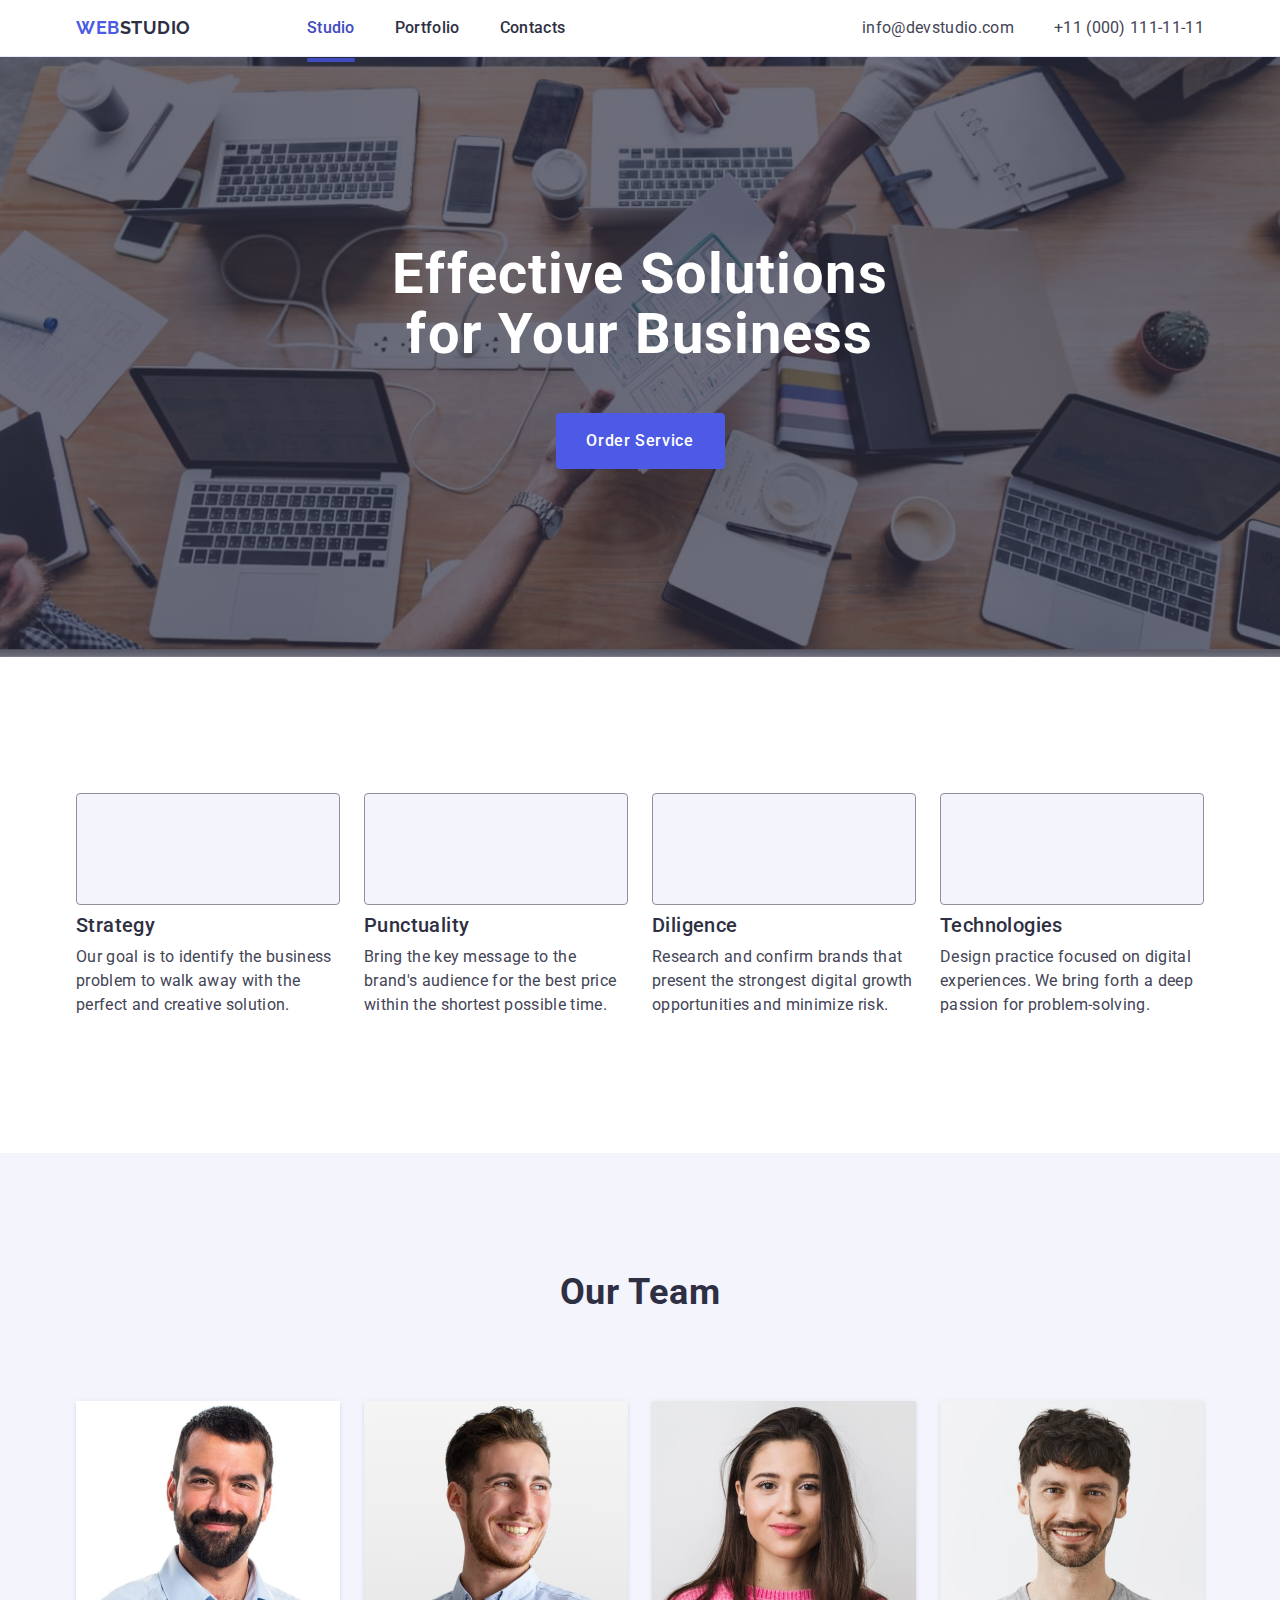
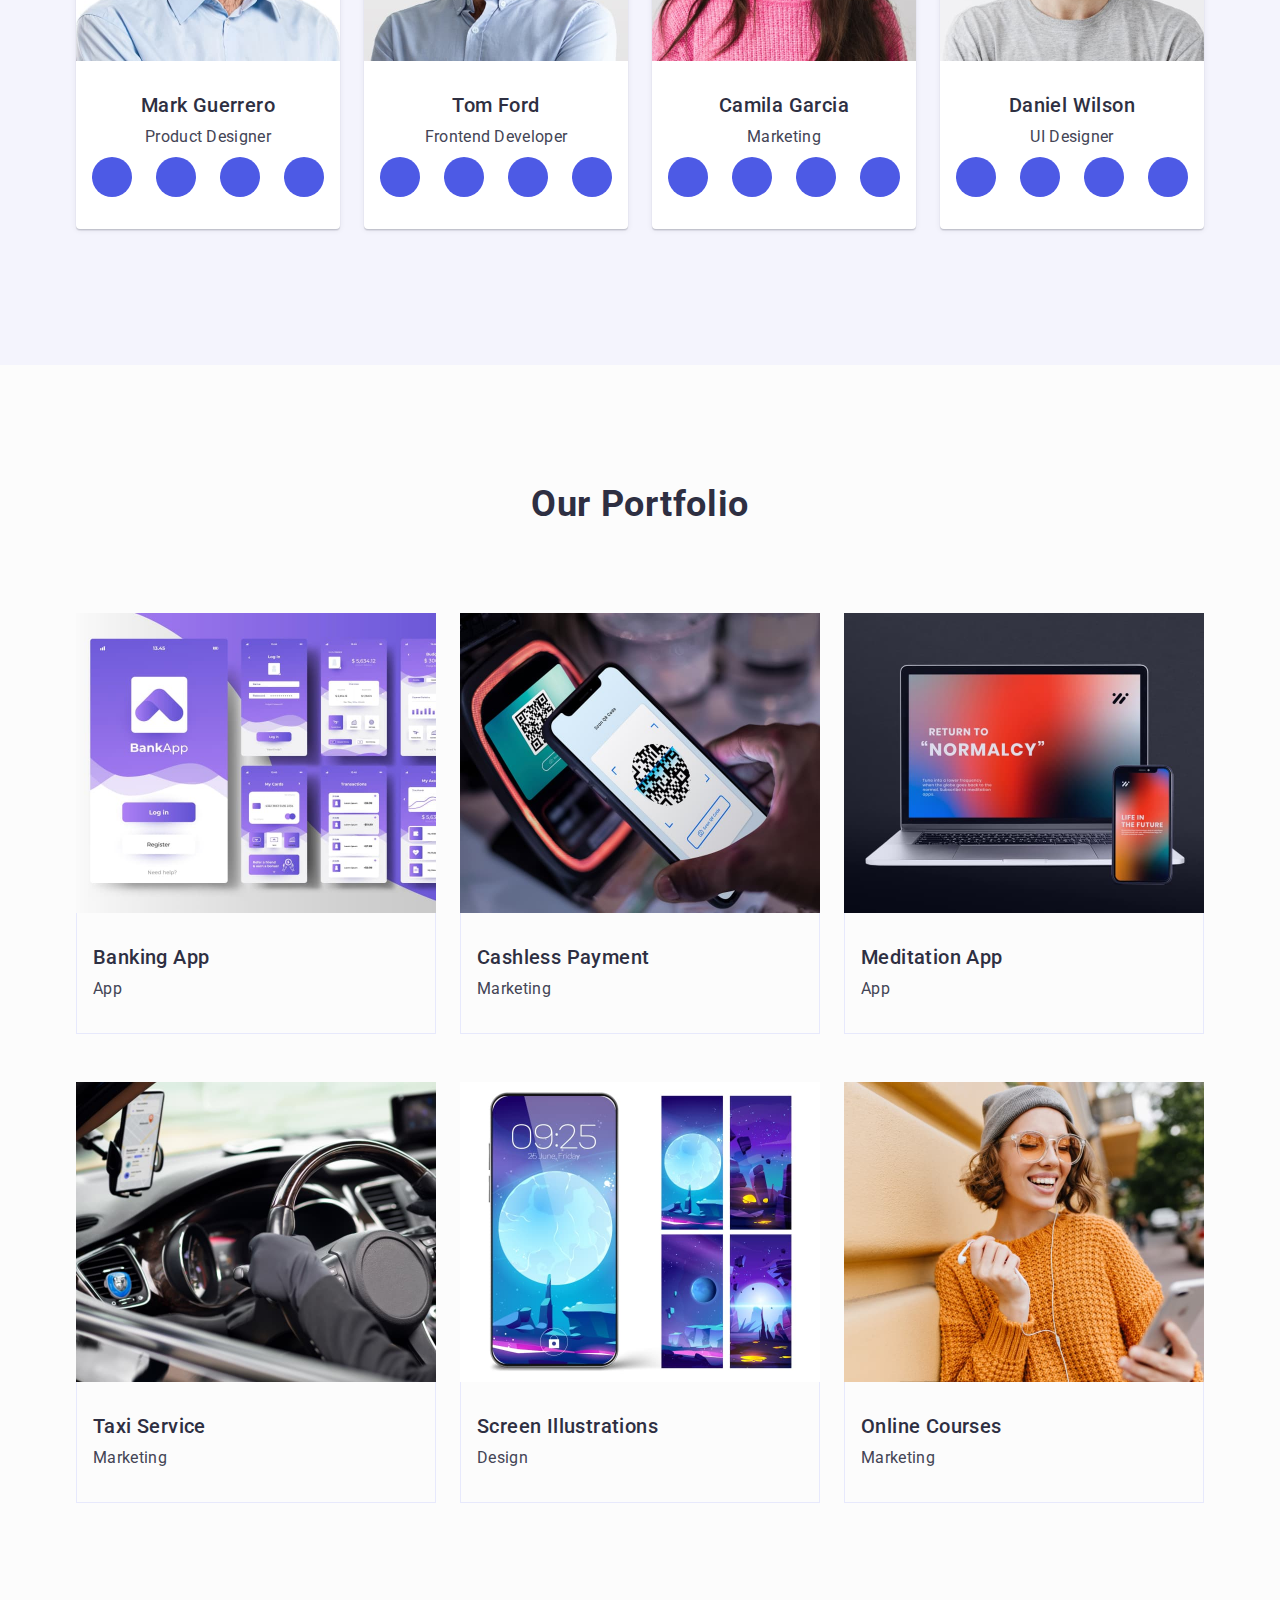
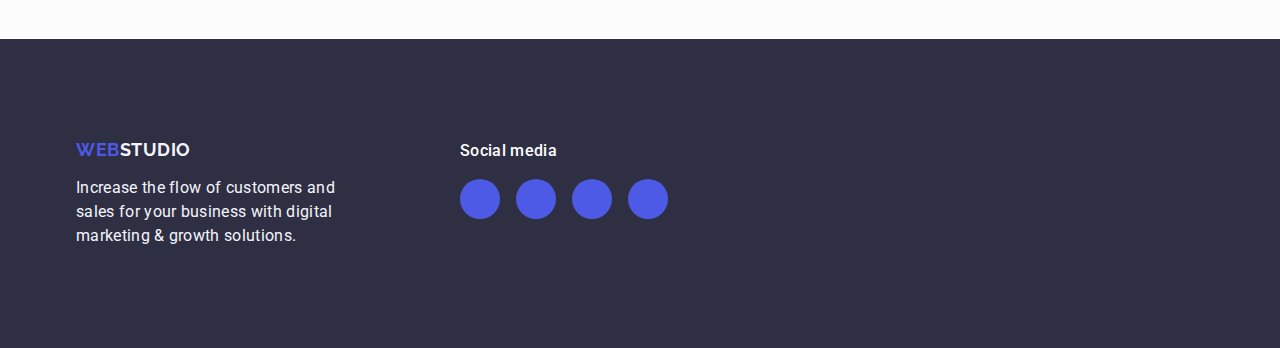
<file: index.html>
<!DOCTYPE html>
<html lang="en">
  <head>
    <meta charset="UTF-8" />
    <meta name="viewport" content="width=device-width, initial-scale=1.0" />
    <title>WebStudio</title>
    <link rel="preconnect" href="https://fonts.googleapis.com" />
    <link rel="preconnect" href="https://fonts.gstatic.com" crossorigin />
    <link
      href="https://fonts.googleapis.com/css2?family=Raleway:ital,wght@0,700;1,700&family=Roboto:wght@400;500;700&display=swap"
      rel="stylesheet"
    />
    <link
      rel="stylesheet"
      href="https://cdnjs.cloudflare.com/ajax/libs/modern-normalize/3.0.1/modern-normalize.min.css"
    />
    <link rel="stylesheet" href="./css/styles.css" />
  </head>

  <body>
    <svg
      xmlns="http://www.w3.org/2000/svg"
      aria-hidden="true"
      style="position: absolute; width: 0; height: 0; overflow: hidden"
    >
      <defs>
        <symbol id="icon-facebook" viewBox="0 0 32 32">
          <path
            fill="#f4f4fd"
            d="M21.329 5.313h2.921V.225C23.746.156 22.013 0 19.994 0c-4.212 0-7.097 2.649-7.097 7.519V12H8.249v5.688h4.648V32h5.699V17.689h4.46l.708-5.688h-5.169V8.082c.001-1.644.444-2.769 2.735-2.769z"
            style="fill: var(--color1, #f4f4fd)"
          />
        </symbol>
        <symbol id="icon-instagram" viewBox="0 0 32 32">
          <path
            fill="#f4f4fd"
            d="M31.969 9.408c-.075-1.7-.35-2.869-.744-3.882a7.803 7.803 0 0 0-1.85-2.838A7.867 7.867 0 0 0 26.543.844C25.524.45 24.361.175 22.661.1 20.948.019 20.404 0 16.06 0s-4.888.019-6.595.094c-1.7.075-2.869.35-3.882.744a7.803 7.803 0 0 0-2.838 1.85A7.867 7.867 0 0 0 .901 5.52C.507 6.539.232 7.702.157 9.402c-.081 1.713-.1 2.257-.1 6.601s.019 4.888.094 6.595c.075 1.7.35 2.869.744 3.882a7.895 7.895 0 0 0 1.85 2.838 7.867 7.867 0 0 0 2.832 1.844c1.019.394 2.182.669 3.882.744 1.706.075 2.25.094 6.595.094s4.888-.019 6.595-.094c1.7-.075 2.869-.35 3.882-.744a8.181 8.181 0 0 0 4.682-4.682c.394-1.019.669-2.182.744-3.882.075-1.707.094-2.25.094-6.595s-.006-4.888-.081-6.595zm-2.882 13.065c-.069 1.563-.331 2.407-.55 2.969a5.31 5.31 0 0 1-3.038 3.038c-.563.219-1.413.481-2.969.55-1.688.075-2.194.094-6.464.094s-4.782-.019-6.464-.094c-1.563-.069-2.407-.331-2.969-.55a4.926 4.926 0 0 1-1.838-1.194 4.974 4.974 0 0 1-1.194-1.838c-.219-.563-.481-1.413-.55-2.969-.075-1.688-.094-2.194-.094-6.464s.019-4.782.094-6.464c.069-1.563.331-2.407.55-2.969a4.868 4.868 0 0 1 1.2-1.838A4.974 4.974 0 0 1 6.639 3.55c.563-.219 1.413-.481 2.969-.55 1.688-.075 2.194-.094 6.464-.094 4.276 0 4.782.019 6.464.094 1.563.069 2.407.331 2.969.55a4.914 4.914 0 0 1 1.838 1.194 4.974 4.974 0 0 1 1.194 1.838c.219.563.481 1.413.55 2.969.075 1.688.094 2.194.094 6.464s-.019 4.77-.094 6.458z"
            style="fill: var(--color1, #f4f4fd)"
          />
          <path
            fill="#f4f4fd"
            d="M16.059 7.783c-4.538 0-8.22 3.682-8.22 8.22s3.682 8.22 8.22 8.22c4.539 0 8.22-3.682 8.22-8.22s-3.682-8.22-8.22-8.22zm0 13.552a5.333 5.333 0 0 1 0-10.664 5.333 5.333 0 0 1 0 10.664zM26.524 7.458a1.919 1.919 0 1 1-3.838 0 1.919 1.919 0 0 1 3.838 0z"
            style="fill: var(--color1, #f4f4fd)"
          />
        </symbol>
        <symbol id="icon-linkedin" viewBox="0 0 32 32">
          <path
            fill="#f4f4fd"
            d="M31.992 32v-.001H32V20.263c0-5.741-1.236-10.164-7.948-10.164-3.227 0-5.392 1.771-6.276 3.449h-.093v-2.913h-6.364v21.364h6.627V21.42c0-2.785.528-5.479 3.977-5.479 3.399 0 3.449 3.179 3.449 5.657v10.401h6.62zM.528 10.636h6.635V32H.528V10.636zM3.843 0C1.722 0 0 1.721 0 3.843s1.721 3.879 3.843 3.879c2.121 0 3.843-1.757 3.843-3.879A3.846 3.846 0 0 0 3.843 0z"
            style="fill: var(--color1, #f4f4fd)"
          />
        </symbol>
        <symbol id="icon-twitter" viewBox="0 0 32 32">
          <path
            fill="#f4f4fd"
            d="M32 6.078c-1.19.522-2.458.868-3.78 1.036a6.523 6.523 0 0 0 2.886-3.626 13.11 13.11 0 0 1-4.16 1.588A6.574 6.574 0 0 0 22.154 3c-3.632 0-6.556 2.948-6.556 6.562 0 .52.044 1.02.152 1.496-5.454-.266-10.28-2.88-13.522-6.862a6.605 6.605 0 0 0-.898 3.316 6.57 6.57 0 0 0 2.914 5.452 6.479 6.479 0 0 1-2.964-.808v.072c0 3.188 2.274 5.836 5.256 6.446a6.548 6.548 0 0 1-1.72.216 5.8 5.8 0 0 1-1.242-.112c.85 2.598 3.262 4.508 6.13 4.57a13.182 13.182 0 0 1-8.134 2.798c-.538 0-1.054-.024-1.57-.09A18.469 18.469 0 0 0 10.064 29c12.072 0 18.672-10 18.672-18.668 0-.29-.01-.57-.024-.848A13.087 13.087 0 0 0 32 6.078z"
            style="fill: var(--color1, #f4f4fd)"
          />
        </symbol>
        <symbol id="icon-antenna" viewBox="0 0 32 32">
          <path
            fill="#2e2f42"
            d="m30.773 22.098-8.443-8.505.937-4.615c.242.094.499.144.758.146h.006a2.159 2.159 0 1 0-2.008-1.435l-4.96.605L8.972.161a.534.534 0 0 0-.377-.16.532.532 0 0 0-.373.155L6.709 1.66a.534.534 0 0 0 0 .754l.814.826a14.943 14.943 0 0 0 2.519 17.663.513.513 0 0 0 .146.098c-.034.18-.051.364-.052.547v6.187h-6.4a2.67 2.67 0 0 0-2.667 2.667v1.067c0 .295.239.533.533.533h24.533a.533.533 0 0 0 .533-.533v-1.067a2.67 2.67 0 0 0-2.667-2.667h-6.4v-2.742a15.09 15.09 0 0 0 3.049.32 14.854 14.854 0 0 0 7.04-1.783l.818.823a.534.534 0 0 0 .377.16.532.532 0 0 0 .373-.155l1.513-1.504a.534.534 0 0 0 0-.754zM23.28 6.233a1.067 1.067 0 1 1 .753 1.822h-.003a1.067 1.067 0 0 1-.747-1.823h-.002zm-1.256 3.505-.598 2.946-1.175-1.182 1.774-1.763zm-.605-.902-1.92 1.909-1.485-1.493 3.405-.415zM24.004 28.8a1.6 1.6 0 0 1 1.6 1.6v.533H2.137V30.4a1.6 1.6 0 0 1 1.6-1.6h20.267zm-7.467-2.133v1.067h-5.333v-1.067h5.333zM11.204 25.6v-4.053c0-1.294 1.196-2.347 2.667-2.347s2.667 1.053 2.667 2.347V25.6h-5.333zm6.4-1.696v-2.357c0-1.882-1.675-3.413-3.733-3.413a3.8 3.8 0 0 0-3.281 1.786A13.87 13.87 0 0 1 8.311 4.033l18.602 18.708a13.818 13.818 0 0 1-9.309 1.163zm11.289-.684L7.836 2.039l.755-.752 7.935 7.98c.004 0 .006.007.01.01l13.115 13.191-.757.752z"
            style="fill: var(--color2, #2e2f42)"
          />
          <path
            fill="#4d5ae5"
            d="M13.876 20.267h-.005a1.6 1.6 0 1 0-.004 3.2h.005a1.6 1.6 0 1 0 .004-3.2zm.373 1.978a.534.534 0 0 1-.752-.756.534.534 0 0 1 .373-.155.534.534 0 0 1 .374.911h.005z"
            style="fill: var(--color3, #4d5ae5)"
          />
        </symbol>
        <symbol id="icon-astronaut" viewBox="0 0 32 32">
          <path
            fill="#4d5ae5"
            d="M31.974 4.524a.534.534 0 0 0-.43-.363l-1.91-.278-.855-1.731c-.179-.365-.777-.365-.956 0l-.855 1.731-1.91.278a.535.535 0 0 0-.296.91l1.383 1.348-.326 1.903c-.034.2.048.402.212.522a.53.53 0 0 0 .562.04l1.709-.899 1.709.899a.536.536 0 0 0 .775-.563l-.326-1.903 1.383-1.348a.536.536 0 0 0 .135-.547zm-2.463 1.327a.534.534 0 0 0-.153.472l.191 1.114-1-.526a.533.533 0 0 0-.498 0l-1.001.526.191-1.114a.534.534 0 0 0-.153-.472l-.81-.789 1.119-.163a.532.532 0 0 0 .402-.292l.5-1.013.5 1.013a.535.535 0 0 0 .402.292l1.119.163-.809.789zM26.133 20.522h-1.067v1.067h1.067v-1.067zM26.133 22.656h-1.067v1.067h1.067v-1.067zM27.2 21.589h-1.067v1.067H27.2v-1.067zM25.067 21.589H24v1.067h1.067v-1.067zM22.4 26.389h-1.067v1.067H22.4v-1.067zM22.4 28.522h-1.067v1.067H22.4v-1.067zM23.467 27.456H22.4v1.067h1.067v-1.067zM21.333 27.456h-1.067v1.067h1.067v-1.067zM16 24.256h-1.067v1.067H16v-1.067zM16 26.389h-1.067v1.067H16v-1.067zM17.067 25.322H16v1.067h1.067v-1.067zM14.933 25.322h-1.067v1.067h1.067v-1.067zM5.867 6.122H4.8v1.067h1.067V6.122zM5.867 8.255H4.8v1.067h1.067V8.255z"
            style="fill: var(--color3, #4d5ae5)"
          />
          <path
            fill="#4d5ae5"
            d="M6.933 7.189H5.866v1.067h1.067V7.189zM4.8 7.189H3.733v1.067H4.8V7.189z"
            style="fill: var(--color3, #4d5ae5)"
          />
          <path
            fill="#2e2f42"
            d="M24.715 14.159a1.775 1.775 0 0 0-1.188-.705 1.778 1.778 0 0 0-1.34.352l-1.252.96-1.898 1.417-1.358-.541c2.421-1.086 4.114-3.508 4.114-6.32 0-3.823-3.123-6.933-6.961-6.933s-6.961 3.11-6.961 6.933a6.86 6.86 0 0 0 1.12 3.758l-2.764-.024h-.005c-.009 0-.015.004-.023.005a.515.515 0 0 0-.155.031l-.038.013c-.006.003-.013.003-.019.006l-3.233 1.596-.001.001-1.893.911a.397.397 0 0 0-.063.035 1.779 1.779 0 0 0-.598 2.295c.22.429.595.745 1.056.889a1.776 1.776 0 0 0 1.378-.128l1.388-.738 2.264-1.169 1.357-.008L2.2 22.211l-.002.001-1.339 1.333c-.316.315-.49.732-.49 1.178s.174.863.49 1.179c.325.323.752.485 1.179.485s.854-.162 1.18-.485l1.314-1.309 1.741-1.3.901.897-1.762 1.754-.002.001-1.339 1.333c-.316.315-.49.732-.49 1.178s.174.863.49 1.179c.325.323.753.485 1.18.485s.855-.162 1.18-.485l3.482-3.467.001-.002 1.01-1-.004-.004c.006-.006.015-.009.022-.015l5.166-5.658 3.471.494a.52.52 0 0 0 .262-.033c.018-.006.033-.015.05-.023.019-.01.039-.015.058-.027l3.213-2.133c.012-.008.018-.021.029-.029.013-.01.029-.014.041-.026l1.271-1.191c.662-.62.753-1.635.212-2.362zM2.13 17.77a.714.714 0 0 1-.558.052.717.717 0 0 1-.213-1.26l1.314-.632.449 1.313-.992.527zm3.498-1.828-1.548.8-.439-1.283 2.027-1.001-.04 1.484zm15.099-6.62a5.79 5.79 0 0 1-.599 2.559l-4.181-1.899a1.863 1.863 0 0 0-.788-1.388l1.464-4.86c2.378.756 4.105 2.974 4.105 5.588zm-11.789 0c0-3.235 2.644-5.867 5.894-5.867.253 0 .5.021.745.052l-1.432 4.754c-.019-.001-.037-.006-.057-.006-1.033 0-1.873.837-1.873 1.867s.84 1.867 1.873 1.867c.694 0 1.294-.383 1.618-.945l3.862 1.755a5.894 5.894 0 0 1-4.737 2.39c-3.25 0-5.894-2.632-5.894-5.867zm5.956.8c0 .441-.362.8-.806.8s-.806-.359-.806-.8c0-.441.362-.8.806-.8s.806.359.806.8zM2.465 25.146a.608.608 0 0 1-.854.001.592.592 0 0 1 0-.844l.962-.958.851.848-.959.955zm3.214 3.734a.608.608 0 0 1-.855.001.592.592 0 0 1 0-.844l.963-.959.852.848-.96.955zm3.481-3.469-.002.001-1.765 1.76-.852-.848 1.763-1.755.002-.001c.04-.04.065-.088.09-.135.007-.014.02-.026.026-.04.017-.041.019-.085.026-.129.003-.025.014-.047.014-.073 0-.036-.013-.07-.02-.106-.006-.032-.006-.065-.019-.095a.55.55 0 0 0-.091-.138c-.01-.012-.014-.027-.025-.038h-.001l-.001-.002-1.607-1.6c-.017-.017-.039-.024-.058-.038a.507.507 0 0 0-.087-.058.515.515 0 0 0-.093-.033.507.507 0 0 0-.103-.02.5.5 0 0 0-.095.005.53.53 0 0 0-.104.02.477.477 0 0 0-.094.045c-.02.011-.042.015-.061.029L4.23 23.486l-.901-.897 2.399-2.386 4.361 4.289-.928.919zm6.819-7.017c-.015-.002-.03.004-.045.003a.556.556 0 0 0-.3.075.492.492 0 0 0-.083.061c-.013.011-.028.017-.04.029l-4.698 5.146-4.328-4.257 2.833-2.818a.534.534 0 0 0-.379-.911v-.001l-2.219.013.028-1.607 3.104.027a6.947 6.947 0 0 0 4.981 2.101c.437 0 .864-.045 1.279-.123.04.032.079.065.13.085l2.41.96.152.758.178.885-3.003-.427zm4.041.178-.313-1.558 1.446-1.08.947 1.257-2.08 1.381zm3.754-2.831-.838.785-.931-1.236.831-.637a.735.735 0 0 1 .543-.143.718.718 0 0 1 .48.284.713.713 0 0 1-.085.947z"
            style="fill: var(--color2, #2e2f42)"
          />
          <path
            fill="#2e2f42"
            d="m13.602 18.544-2.143-2.133a.534.534 0 0 0-.753 0l-2.142 2.133a.537.537 0 0 0 0 .756l2.142 2.133a.536.536 0 0 0 .753 0l2.143-2.133a.535.535 0 0 0 0-.756zm-2.519 1.759-1.387-1.381 1.387-1.381 1.387 1.381-1.387 1.381zM17.164 5.071l-.258 1.036c.071.018 1.738.452 1.738 2.149h1.067c0-2.017-1.666-2.965-2.547-3.185zM19.711 9.322h-1.067v1.067h1.067V9.322z"
            style="fill: var(--color2, #2e2f42)"
          />
        </symbol>
        <symbol id="icon-clock" viewBox="0 0 32 32">
          <path
            fill="#2e2f42"
            d="M31.297 15.301C31.295 6.849 24.442-.002 15.989 0S.686 6.855.688 15.308a15.304 15.304 0 0 0 10.649 14.576.662.662 0 0 0 .529-.065.637.637 0 0 0 .283-.356l3.865-12.25a1.912 1.912 0 1 0-.84-3.635l-5.106-5.107a.637.637 0 0 0-.902.902l5.103 5.109a1.876 1.876 0 0 0 .536 2.309l-3.683 11.673C3.844 25.783.118 17.71 2.799 10.432S13.553-.572 20.831 2.109c7.278 2.681 11.004 10.754 8.323 18.032a14.042 14.042 0 0 1-7.462 7.973l-.398-1.874a.637.637 0 0 0-1.049-.344l-3.837 3.426a.637.637 0 0 0 .231 1.084l4.899 1.564a.638.638 0 0 0 .819-.74l-.391-1.839a15.255 15.255 0 0 0 9.329-14.089zm-15.305-.637a.638.638 0 1 1 0 1.277.638.638 0 0 1 0-1.277zm2.101 14.864 2.184-1.948.603 2.84-2.787-.892z"
            style="fill: var(--color2, #2e2f42)"
          />
          <path
            fill="#4d5ae5"
            d="M15.354 3.185V4.46a.638.638 0 1 0 1.276 0V3.185a.638.638 0 0 0-1.276 0zM3.876 14.664a.638.638 0 0 0 0 1.276h1.275a.638.638 0 1 0 0-1.276H3.876zM28.108 15.939a.638.638 0 1 0 0-1.276h-1.275a.638.638 0 0 0 0 1.276h1.275z"
            style="fill: var(--color3, #4d5ae5)"
          />
        </symbol>
        <symbol id="icon-diagram" viewBox="0 0 32 32">
          <path
            fill="#4d5ae5"
            d="M14.925 14.965h1.066v4.798h-1.066v-4.797zM19.19 17.097h1.066v2.665H19.19v-2.665zM10.661 18.696h1.066v1.066h-1.066v-1.066zM7.463 18.163h1.066v1.599H7.463v-1.599z"
            style="fill: var(--color3, #4d5ae5)"
          />
          <path
            fill="#2e2f42"
            d="M1.599 28.291h25.587a1.6 1.6 0 0 0 1.599-1.599V24.56a1.6 1.6 0 0 0-1.599-1.599h-.533V9.668L29.681 6.8a1.608 1.608 0 1 0-.746-.763L26.654 8.2V6.97a1.6 1.6 0 0 0-1.599-1.599H3.733A1.6 1.6 0 0 0 2.134 6.97v15.992h-.533a1.6 1.6 0 0 0-1.599 1.599v2.132a1.6 1.6 0 0 0 1.599 1.599zM30.384 4.837a.533.533 0 1 1 0 1.067.533.533 0 0 1 0-1.067zM3.198 6.969c0-.294.239-.533.533-.533h21.322c.294 0 .533.239.533.533v2.239l-1.066 1.013V8.035a.533.533 0 0 0-.533-.533H4.797a.533.533 0 0 0-.533.533v13.326c0 .294.239.533.533.533h19.19a.533.533 0 0 0 .533-.533v-9.674l1.066-1.01v12.284H3.198V6.969zm4.798 6.93a1.598 1.598 0 1 0 1.107 2.749l1.853.93a.532.532 0 0 0 .636-.123l3.939-4.431 3.872 2.901a.533.533 0 0 0 .686-.039l3.365-3.188v8.131H5.33V8.569h18.124v2.66l-3.771 3.572-3.904-2.927a.533.533 0 0 0-.718.072l-3.993 4.493-1.493-.746c.011-.064.018-.129.02-.193a1.6 1.6 0 0 0-1.599-1.599zm.533 1.599a.533.533 0 1 1-1.067 0 .533.533 0 0 1 1.067 0zm3.198 8.529h5.331v.533a.533.533 0 0 1-.533.533h-4.264a.533.533 0 0 1-.533-.533v-.533zm-10.661.533c0-.294.239-.533.533-.533h9.062v.533a1.6 1.6 0 0 0 1.599 1.599h4.264a1.6 1.6 0 0 0 1.599-1.599v-.533h9.062c.294 0 .533.239.533.533v2.132a.533.533 0 0 1-.533.533H1.598a.533.533 0 0 1-.533-.533V24.56z"
            style="fill: var(--color2, #2e2f42)"
          />
        </symbol>
      </defs>
    </svg>

    <header class="top">
      <div class="container">
        <nav class="contact-logo">
          <a class="logo" href="./index.html"
            >Web<span class="accent">Studio</span>
          </a>
          <ul class="contact-menu">
            <li class="contact-menu-list">
              <a class="menu" href="./index.html">Studio</a>
            </li>
            <li class="contact-menu-list">
              <a class="menu" href="">Portfolio</a>
            </li>
            <li class="contact-menu-list">
              <a class="menu" href="">Contacts</a>
            </li>
          </ul>
        </nav>
        <address class="contact-menu">
          <ul class="contact-list">
            <li class="contact-list-mark">
              <a class="contact-link" href="mailto:info@devstudio.com"
                >info@devstudio.com</a
              >
            </li>
            <li class="contact-list-mark">
              <a class="contact-link" href="tel:+110001111111"
                >+11 (000) 111-11-11</a
              >
            </li>
          </ul>
        </address>
      </div>
    </header>

    <main>
      <section class="hero-image">
        <div class="container">
          <h1 class="hero-image-title">
            Effective Solutions for Your Business
          </h1>
          <button class="hero-image-btn" type="button">Order Service</button>
        </div>
      </section>

      <section class="feature">
        <div class="container">
          <h2 class="visually-hidden">Features</h2>
          <ul class="feature-list">
            <li class="feature-list-mark">
              <div class="feature-icons">
                <svg width="64" height="64" fill="none">
                  <use href="./images/icons.svg#icon-antenna"></use>
                </svg>
              </div>
              <h3 class="feature-title">Strategy</h3>
              <p class="feature-descr">
                Our goal is to identify the business problem to walk away with
                the perfect and creative solution.
              </p>
            </li>

            <li class="feature-list-mark">
              <div class="feature-icons">
                <svg width="64" height="64" fill="none">
                  <use href="./images/icons.svg#icon-clock"></use>
                </svg>
              </div>
              <h3 class="feature-title">Punctuality</h3>
              <p class="feature-descr">
                Bring the key message to the brand's audience for the best price
                within the shortest possible time.
              </p>
            </li>

            <li class="feature-list-mark">
              <div class="feature-icons">
                <svg width="64" height="64" fill="none">
                  <use href="./images/icons.svg#icon-diagram"></use>
                </svg>
              </div>
              <h3 class="feature-title">Diligence</h3>
              <p class="feature-descr">
                Research and confirm brands that present the strongest digital
                growth opportunities and minimize risk.
              </p>
            </li>

            <li class="feature-list-mark">
              <div class="feature-icons">
                <svg width="64" height="64" fill="none">
                  <use href="./images/icons.svg#icon-astronaut"></use>
                </svg>
              </div>
              <h3 class="feature-title">Technologies</h3>
              <p class="feature-descr">
                Design practice focused on digital experiences. We bring forth a
                deep passion for problem-solving.
              </p>
            </li>
          </ul>
        </div>
      </section>

      <section class="cards">
        <div class="container">
          <h2 class="title">Our Team</h2>
          <ul class="content">
            <li class="content-mark">
              <img
                src="./images/image1.jpg"
                alt="card 1"
                width="264"
                height="260"
              />
              <div class="content-mark-descr">
                <h3 class="teams-cards-title">Mark Guerrero</h3>
                <p class="teams-cards-descr">Product Designer</p>
                <ul class="icons">
                  <li class="icons-svg">
                    <a
                      href="https://www.instagram.com/"
                      target="_blank"
                      class="icons-link"
                    >
                      <svg
                        class="icon-ellipse"
                        width="16"
                        height="16"
                        fill="none"
                      >
                        <use href="./images/icons.svg#icon-instagram"></use>
                      </svg>
                    </a>
                  </li>

                  <li class="icons-svg">
                    <a
                      href="https://www.twitter.com/"
                      target="_blank"
                      class="icons-link"
                    >
                      <svg
                        class="icon-ellipse"
                        width="16"
                        height="16"
                        fill="none"
                      >
                        <use href="./images/icons.svg#icon-twitter"></use>
                      </svg>
                    </a>
                  </li>

                  <li class="icons-svg">
                    <a
                      href="https://www.facebook.com/"
                      target="_blank"
                      class="icons-link"
                    >
                      <svg
                        class="icon-ellipse"
                        width="16"
                        height="16"
                        fill="none"
                      >
                        <use href="./images/icons.svg#icon-facebook"></use>
                      </svg>
                    </a>
                  </li>

                  <li class="icons-svg">
                    <a
                      href="https://www.linkedin.com/"
                      target="_blank"
                      class="icons-link"
                    >
                      <svg
                        class="icon-ellipse"
                        width="16"
                        height="16"
                        fill="none"
                      >
                        <use href="./images/icons.svg#icon-linkedin"></use>
                      </svg>
                    </a>
                  </li>
                </ul>
              </div>
            </li>

            <li class="content-mark">
              <img
                src="./images/image2.jpg"
                alt="card 2"
                width="264"
                height="260"
              />
              <div class="content-mark-descr">
                <h3 class="teams-cards-title">Tom Ford</h3>
                <p class="teams-cards-descr">Frontend Developer</p>
                <ul class="icons">
                  <li class="icons-svg">
                    <a
                      href="https://www.instagram.com/"
                      target="_blank"
                      class="icons-link"
                    >
                      <svg
                        class="icon-ellipse"
                        width="16"
                        height="16"
                        fill="none"
                      >
                        <use href="./images/icons.svg#icon-instagram"></use>
                      </svg>
                    </a>
                  </li>

                  <li class="icons-svg">
                    <a
                      href="https://www.twitter.com/"
                      target="_blank"
                      class="icons-link"
                    >
                      <svg
                        class="icon-ellipse"
                        width="16"
                        height="16"
                        fill="none"
                      >
                        <use href="./images/icons.svg#icon-twitter"></use>
                      </svg>
                    </a>
                  </li>

                  <li class="icons-svg">
                    <a
                      href="https://www.facebook.com/"
                      target="_blank"
                      class="icons-link"
                    >
                      <svg
                        class="icon-ellipse"
                        width="16"
                        height="16"
                        fill="none"
                      >
                        <use href="./images/icons.svg#icon-facebook"></use>
                      </svg>
                    </a>
                  </li>

                  <li class="icons-svg">
                    <a
                      href="https://www.linkedin.com/"
                      target="_blank"
                      class="icons-link"
                    >
                      <svg
                        class="icon-ellipse"
                        width="16"
                        height="16"
                        fill="none"
                      >
                        <use href="./images/icons.svg#icon-linkedin"></use>
                      </svg>
                    </a>
                  </li>
                </ul>
              </div>
            </li>

            <li class="content-mark">
              <img
                src="./images/image3.jpg"
                alt="card 3"
                width="264"
                height="260"
              />
              <div class="content-mark-descr">
                <h3 class="teams-cards-title">Camila Garcia</h3>
                <p class="teams-cards-descr">Marketing</p>
                <ul class="icons">
                  <li class="icons-svg">
                    <a
                      href="https://www.instagram.com/"
                      target="_blank"
                      class="icons-link"
                    >
                      <svg
                        class="icon-ellipse"
                        width="16"
                        height="16"
                        fill="none"
                      >
                        <use href="./images/icons.svg#icon-instagram"></use>
                      </svg>
                    </a>
                  </li>

                  <li class="icons-svg">
                    <a
                      href="https://www.twitter.com/"
                      target="_blank"
                      class="icons-link"
                    >
                      <svg
                        class="icon-ellipse"
                        width="16"
                        height="16"
                        fill="none"
                      >
                        <use href="./images/icons.svg#icon-twitter"></use>
                      </svg>
                    </a>
                  </li>

                  <li class="icons-svg">
                    <a
                      href="https://www.facebook.com/"
                      target="_blank"
                      class="icons-link"
                    >
                      <svg
                        class="icon-ellipse"
                        width="16"
                        height="16"
                        fill="none"
                      >
                        <use href="./images/icons.svg#icon-facebook"></use>
                      </svg>
                    </a>
                  </li>

                  <li class="icons-svg">
                    <a
                      href="https://www.linkedin.com/"
                      target="_blank"
                      class="icons-link"
                    >
                      <svg
                        class="icon-ellipse"
                        width="16"
                        height="16"
                        fill="none"
                      >
                        <use href="./images/icons.svg#icon-linkedin"></use>
                      </svg>
                    </a>
                  </li>
                </ul>
              </div>
            </li>

            <li class="content-mark">
              <img
                src="./images/image4.jpg"
                alt="card 4"
                width="264"
                height="260"
              />
              <div class="content-mark-descr">
                <h3 class="teams-cards-title">Daniel Wilson</h3>
                <p class="teams-cards-descr">UI Designer</p>
                <ul class="icons">
                  <li class="icons-svg">
                    <a
                      href="https://www.instagram.com/"
                      target="_blank"
                      class="icons-link"
                    >
                      <svg
                        class="icon-ellipse"
                        width="16"
                        height="16"
                        fill="none"
                      >
                        <use href="./images/icons.svg#icon-instagram"></use>
                      </svg>
                    </a>
                  </li>

                  <li class="icons-svg">
                    <a
                      href="https://www.twitter.com/"
                      target="_blank"
                      class="icons-link"
                    >
                      <svg
                        class="icon-ellipse"
                        width="16"
                        height="16"
                        fill="none"
                      >
                        <use href="./images/icons.svg#icon-twitter"></use>
                      </svg>
                    </a>
                  </li>

                  <li class="icons-svg">
                    <a
                      href="https://www.facebook.com/"
                      target="_blank"
                      class="icons-link"
                    >
                      <svg
                        class="icon-ellipse"
                        width="16"
                        height="16"
                        fill="none"
                      >
                        <use href="./images/icons.svg#icon-facebook"></use>
                      </svg>
                    </a>
                  </li>

                  <li class="icons-svg">
                    <a
                      href="https://www.linkedin.com/"
                      target="_blank"
                      class="icons-link"
                    >
                      <svg
                        class="icon-ellipse"
                        width="16"
                        height="16"
                        fill="none"
                      >
                        <use href="./images/icons.svg#icon-linkedin"></use>
                      </svg>
                    </a>
                  </li>
                </ul>
              </div>
            </li>
          </ul>
        </div>
      </section>

      <section class="project-cards">
        <div class="container">
          <h2 class="title">Our Portfolio</h2>
          <ul class="apps">
            <li class="apps-list">
              <div class="overlay">
                <img
                  src="./images/img-5.jpg"
                  alt="card 5"
                  width="360"
                  height="300"
                />
                <p class="apps-text">
                  14 Stylish and User-Friendly App Design Concepts · Task
                  Manager App · Calorie Tracker App · Exotic Fruit Ecommerce App
                  · Cloud Storage App
                </p>
              </div>
              <div class="apps-list-descr">
                <h3 class="projact-cards-title">Banking App</h3>
                <p class="project-cards-descr">App</p>
              </div>
            </li>

            <li class="apps-list">
              <div class="overlay">
                <img
                  src="./images/img-6.jpg"
                  class="=over"
                  alt="card 6"
                  width="360"
                  height="300"
                />
                <p class="apps-text">
                  14 Stylish and User-Friendly App Design Concepts · Task
                  Manager App · Calorie Tracker App · Exotic Fruit Ecommerce App
                  · Cloud Storage App
                </p>
              </div>
              <div class="apps-list-descr">
                <h3 class="projact-cards-title">Cashless Payment</h3>
                <p class="project-cards-descr">Marketing</p>
              </div>
            </li>

            <li class="apps-list">
              <div class="overlay">
                <img
                  src="./images/img-7.jpg"
                  alt="card 7"
                  width="360"
                  height="300"
                />
                <p class="apps-text">
                  14 Stylish and User-Friendly App Design Concepts · Task
                  Manager App · Calorie Tracker App · Exotic Fruit Ecommerce App
                  · Cloud Storage App
                </p>
              </div>
              <div class="apps-list-descr">
                <h3 class="projact-cards-title">Meditation App</h3>
                <p class="project-cards-descr">App</p>
              </div>
            </li>

            <li class="apps-list">
              <div class="overlay">
                <img
                  src="./images/img-8.jpg"
                  alt="card 8"
                  width="360"
                  height="300"
                />
                <p class="apps-text">
                  14 Stylish and User-Friendly App Design Concepts · Task
                  Manager App · Calorie Tracker App · Exotic Fruit Ecommerce App
                  · Cloud Storage App
                </p>
              </div>
              <div class="apps-list-descr">
                <h3 class="projact-cards-title">Taxi Service</h3>
                <p class="project-cards-descr">Marketing</p>
              </div>
            </li>

            <li class="apps-list">
              <div class="overlay">
                <img
                  src="./images/img-9.jpg"
                  alt="card 9"
                  width="360"
                  height="300"
                />
                <p class="apps-text">
                  14 Stylish and User-Friendly App Design Concepts · Task
                  Manager App · Calorie Tracker App · Exotic Fruit Ecommerce App
                  · Cloud Storage App
                </p>
              </div>
              <div class="apps-list-descr">
                <h3 class="projact-cards-title">Screen Illustrations</h3>
                <p class="project-cards-descr">Design</p>
              </div>
            </li>

            <li class="apps-list">
              <div class="overlay">
                <img
                  src="./images/img-10.jpg"
                  alt="card 10"
                  width="360"
                  height="300"
                />
                <p class="apps-text">
                  14 Stylish and User-Friendly App Design Concepts · Task
                  Manager App · Calorie Tracker App · Exotic Fruit Ecommerce App
                  · Cloud Storage App
                </p>
              </div>
              <div class="apps-list-descr">
                <h3 class="projact-cards-title">Online Courses</h3>
                <p class="project-cards-descr">Marketing</p>
              </div>
            </li>
          </ul>
        </div>
      </section>
    </main>

    <footer class="down">
      <div class="container">
        <div class="down-text">
          <a class="logo-down" href="./index.html"
            >Web<span class="accent">Studio</span>
          </a>
          <p class="down-descr">
            Increase the flow of customers and sales for your business with
            digital marketing & growth solutions.
          </p>
        </div>
        <div class="down-icons">
          <p class="down-icons-descr">Social media</p>
          <ul class="icons">
            <li class="icons-svg">
              <a
                href="https://www.instagram.com/"
                target="_blank"
                class="icons-link"
              >
                <svg class="icon-ellipse" width="24" height="24" fill="none">
                  <use href="./images/icons.svg#icon-instagram"></use>
                </svg>
              </a>
            </li>

            <li class="icons-svg">
              <a
                href="https://www.twitter.com/"
                target="_blank"
                class="icons-link"
              >
                <svg class="icon-ellipse" width="24" height="24" fill="none">
                  <use href="./images/icons.svg#icon-twitter"></use>
                </svg>
              </a>
            </li>

            <li class="icons-svg">
              <a
                href="https://www.facebook.com/"
                target="_blank"
                class="icons-link"
              >
                <svg class="icon-ellipse" width="24" height="24" fill="none">
                  <use href="./images/icons.svg#icon-facebook"></use>
                </svg>
              </a>
            </li>

            <li class="icons-svg">
              <a
                href="https://www.linkedin.com/"
                target="_blank"
                class="icons-link"
              >
                <svg class="icon-ellipse" width="24" height="24" fill="none">
                  <use href="./images/icons.svg#icon-linkedin"></use>
                </svg>
              </a>
            </li>
          </ul>
        </div>
      </div>
    </footer>
  </body>
</html>
</file>
<file: css/styles.css>
*,
*::before,
*::after {
  box-sizing: border-box;
}

body {
  font-family: "Roboto", sans-serif;
  font-size: 16px;
  font-weight: 400;
  line-height: 1.5;
  letter-spacing: 0.02em;
  color: #434455;
  background-color: #ffffff;
  width: 100%;
}

section {
  padding-top: 120px;
  padding-bottom: 120px;
}

h1,
h2,
h3,
p {
  margin: 0;
}

a {
  text-decoration: none;
}

li {
  list-style-type: none;
}

img {
  max-width: 100%;
  object-fit: cover;
  display: block;
}

.top {
  background-color: #ffffff;
  border-bottom: 1px solid #e7e9fc;
  box-shadow: 0px 2px 1px rgba(46, 47, 66, 0.08),
    0px 1px 1px rgba(46, 47, 66, 0.16), 0px 1px 6px rgba(46, 47, 66, 0.08);
}

.container {
  width: 1158px;
  margin: 0 auto;
  padding: 0 15px;
}

.top .container {
  display: flex;
  justify-content: space-between;
}

.contact-logo {
  display: flex;
  flex-wrap: wrap;
  align-items: center;
  display: flex;
  align-items: center;
  justify-content: center;
}

.logo {
  font-family: "Raleway", sans-serif;
  font-size: 18px;
  font-weight: 700;
  line-height: 1.17;
  letter-spacing: 0.03em;
  color: #4d5ae5;
  text-transform: uppercase;
  margin-right: 76px;
  align-content: center;
}

.accent {
  color: #2e2f42;
}

.contact-menu {
  display: flex;
  flex-wrap: wrap;
  gap: 40px;
  align-items: center;
}

.menu {
  position: relative;
  font-weight: 500;
  color: #2e2f42;
  padding-top: 24px;
  padding-bottom: 24px;
  transition: color 250ms cubic-bezier(0.4, 0, 0.2, 1);
}

.menu:hover,
.menu:focus,
.contact-link:hover,
.contact-link:focus {
  color: #404bbf;
}

.contact-menu-list:nth-child(1) .menu {
  color: #404bbf;
}

.contact-menu-list:nth-child(1) .menu::before,
.contact-menu-list:nth-child(1) .menu::after {
  position: absolute;
  content: "";
  width: 100%;
  height: 4px;
  left: 0;
  bottom: -1px;
  border-radius: 2px;
  background-color: #404bbf;
}

.contact-list {
  display: flex;
  flex-wrap: wrap;
  gap: 40px;
  font-style: normal;
  color: #434455;
}

.contact-link {
  color: currentColor;
  transition: color 250ms cubic-bezier(0.4, 0, 0.2, 1);
}

.hero-image .container {
  display: flex;
  flex-direction: column;
}

.hero-image {
  background-color: #2e2f42;
  background-image: linear-gradient(
      to bottom,
      rgba(46, 47, 66, 0.7),
      rgba(46, 47, 66, 0.7)
    ),
    url(../images/people-office.jpg);
  max-width: 1440px;
  background-repeat: no-repeat;
  background-position: center;
  background-size: cover;
  color: #ffffff;
  padding-top: 188px;
  padding-bottom: 188px;
  margin: 0 auto;
}

.hero-image-title {
  max-width: 496px;
  font-weight: 700;
  font-size: 56px;
  line-height: 1.07;
  letter-spacing: 0.02em;
  text-align: center;
  padding: 0;
  margin: auto;
}

.hero-image-btn {
  display: block;
  box-sizing: border-box;
  min-width: 169px;
  height: 56px;
  background-color: #4d5ae5;
  color: currentColor;
  font-weight: 500;
  font-size: 16px;
  letter-spacing: 0.04em;
  line-height: 1.5;
  border: none;
  border-radius: 4px;
  cursor: pointer;
  margin-top: 48px;
  margin-left: auto;
  margin-right: auto;
  transition: background-color 250ms cubic-bezier(0.4, 0, 0.2, 1);
}

.hero-image-btn:hover,
.hero-image-btn:focus {
  background-color: #404bbf;
}

.title {
  color: #2e2f42;
  font-weight: 700;
  font-size: 36px;
  line-height: 1.11;
  letter-spacing: 0.02em;
  text-align: center;
  text-transform: capitalize;
  margin-bottom: 72px;
}

.visually-hidden {
  position: absolute;
  width: 1px;
  height: 1px;
  margin: -1px;
  border: 0;
  padding: 0;
  white-space: nowrap;
  clip-path: inset(100%);
  clip: rect(0 0 0 0);
  overflow: hidden;
}

.feature-list {
  display: flex;
  gap: 24px;
  padding: 0;
}

.feature-list-mark {
  width: calc((100% - 72px) / 4);
}

.feature-icons {
  display: flex;
  align-items: center;
  justify-content: center;
  background-color: #f4f4fd;
  border: 1px solid #8e8f99;
  border-radius: 4px;
  width: 264px;
  height: 112px;
  margin-bottom: 8px;
}

.feature-title,
.teams-cards-title,
.projact-cards-title {
  color: #2e2f42;
  font-weight: 500;
  font-size: 20px;
  line-height: 1.2;
  letter-spacing: 0.02em;
  margin-bottom: 8px;
}

.cards {
  background-color: #f4f4fd;
}

.cards .container {
  display: flex;
  flex-direction: column;
}

.content {
  display: flex;
  gap: 24px;
  padding: 0;
  align-items: center;
}

.content-mark {
  background-color: #ffffff;
  border-radius: 0 0 4px 4px;
  width: calc((100% - 72px) / 4);
  box-shadow: 0 2px 1px 0 rgba(46, 47, 66, 0.08),
    0 1px 1px 0 rgba(46, 47, 66, 0.16), 0 1px 6px 0 rgba(46, 47, 66, 0.08);
}

.content-mark-descr {
  padding: 32px 0;
  text-align: center;
}

.icons {
  display: flex;
  justify-content: center;
  gap: 24px;
  margin-top: 8px;
  padding-left: 0;
}

.icons-svg {
  display: flex;
  width: 40px;
  height: 40px;
  border-radius: 50%;
}

.icons-link {
  display: flex;
  align-items: center;
  justify-content: center;
  width: 100%;
  height: 100%;
  background-color: #4d5ae5;
  border-radius: 50%;
  transition: background-color 250ms cubic-bezier(0.4, 0, 0.2, 1);
}

.icons-link:hover,
.icons-link:focus {
  background-color: #404bbf;
}

.icon-ellipse {
  fill: #f4f4fd;
}

.project-cards {
  background-color: #fcfcfc;
}

.project-cards .container {
  display: flex;
  flex-direction: column;
}

.apps {
  display: flex;
  flex-wrap: wrap;
  column-gap: 24px;
  row-gap: 48px;
  padding: 0;
}

.apps-list {
  width: calc((100% - 48px) / 3);
  transition: box-shadow 250ms cubic-bezier(0.4, 0, 0.2, 1);
}

.apps-list:hover,
.apps-list:focus {
  box-shadow: 0 2px 1px 0 rgba(46, 47, 66, 0.08),
    0 1px 1px 0 rgba(46, 47, 66, 0.16), 0 1px 6px 0 rgba(46, 47, 66, 0.08);
}

.overlay {
  position: relative;
  overflow: hidden;
}

.apps-text {
  position: absolute;
  top: 0;
  font-size: 16px;
  line-height: 1.5;
  letter-spacing: 0.02em;
  color: #f4f4fd;
  padding: 40px 32px;
  background-color: #4d5ae5;
  width: 100%;
  height: 100%;
  transform: translateY(100%);
  transition: transform 250ms cubic-bezier(0.4, 0, 0.2, 1);
}

.apps-list:hover .apps-text {
  transform: translateY(0);
}

.apps-list-descr {
  padding: 32px 16px;
  border: 1px solid #e7e9fc;
  border-top: none;
}

.down {
  display: flex;
  background-color: #2e2f42;
  color: #f4f4fd;
  padding-top: 100px;
  padding-bottom: 100px;
}

.down .container {
  display: flex;
  align-items: baseline;
}

.logo-down {
  display: inline-block;
  font-family: "Raleway", sans-serif;
  font-size: 18px;
  font-weight: 700;
  line-height: 1.17;
  letter-spacing: 0.03em;
  color: #4d5ae5;
  text-transform: uppercase;
  margin-bottom: 16px;
}

.logo-down .accent {
  color: #f4f4fd;
}

.down-text {
  margin-right: 120px;
}

.down-text p {
  max-width: 264px;
}

.down-icons p {
  font-weight: 500;
  margin-bottom: 16px;
  color: #ffffff;
}

.down-icons .icons {
  gap: 16px;
}

.down-icons .icons-link:hover,
.down-icons .icons-link:focus {
  background-color: #31d0aa;
}
</file>
